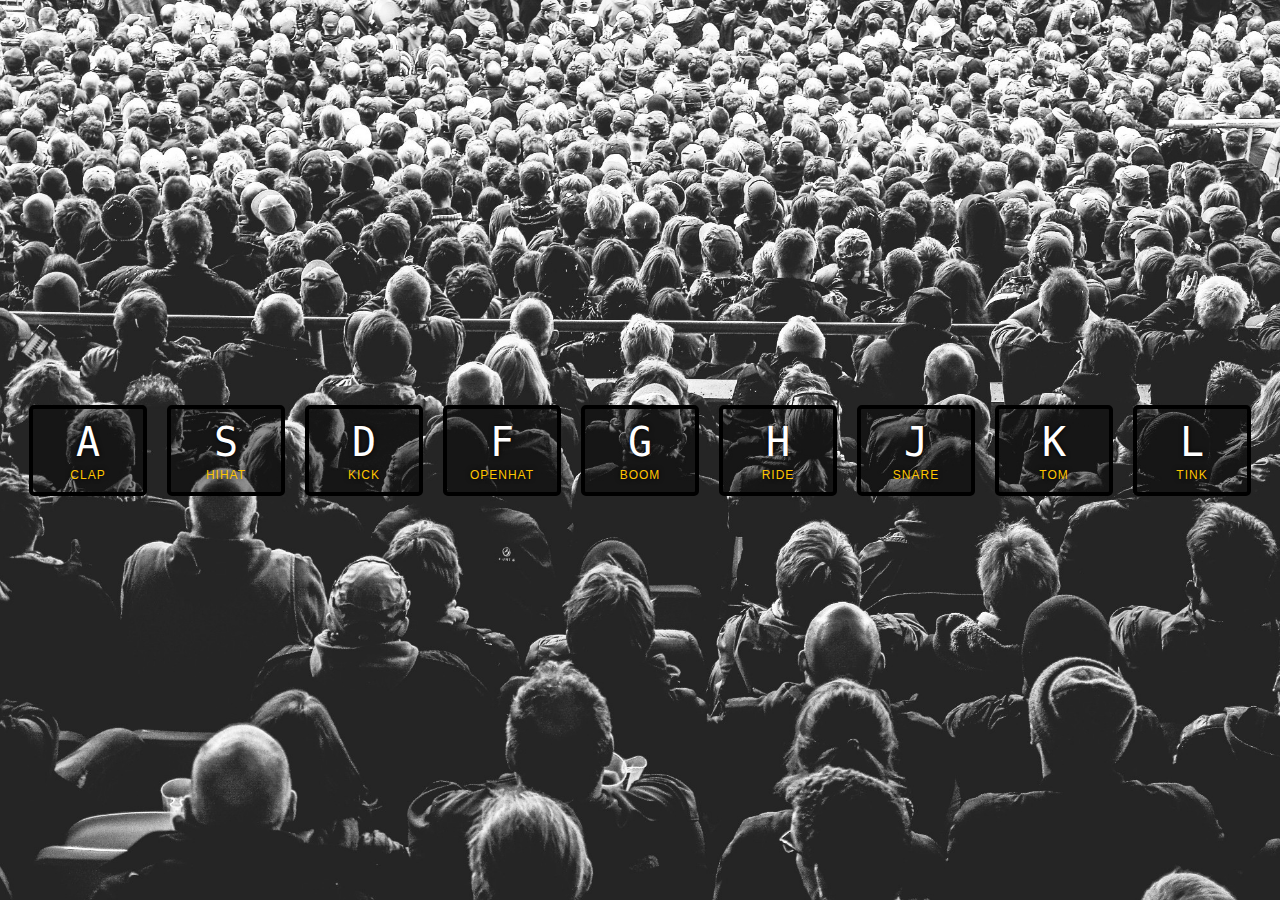
<file: 1 - Drum Kit/index.html>
<!DOCTYPE html>
<html lang="en">
<head>
    <meta charset="UTF-8">
    <meta http-equiv="X-UA-Compatible" content="IE=edge">
    <meta name="viewport" content="width=device-width, initial-scale=1.0">
    <title>Drum Kit</title>
    <link rel="stylesheet" href="style.css">
</head>
<body>
    <div class="keys">
        <div data-key="65" class="key">
            <kbd>A</kbd>
            <span class="sound">clap</span>
        </div>
        <div data-key="83" class="key">
            <kbd>S</kbd>
            <span class="sound">hihat</span>
        </div>
        <div data-key="68" class="key">
            <kbd>D</kbd>
            <span class="sound">kick</span>
        </div>
        <div data-key="70" class="key">
            <kbd>F</kbd>
            <span class="sound">openhat</span>
        </div>
        <div data-key="71" class="key">
            <kbd>G</kbd>
            <span class="sound">boom</span>
        </div>
        <div data-key="72" class="key">
            <kbd>H</kbd>
            <span class="sound">ride</span>
        </div>
        <div data-key="74" class="key">
            <kbd>J</kbd>
            <span class="sound">snare</span>
        </div>
        <div data-key="75" class="key">
            <kbd>K</kbd>
            <span class="sound">tom</span>
        </div>
        <div data-key="76" class="key">
            <kbd>L</kbd>
            <span class="sound">tink</span>
        </div>
    </div>
    <!-- Audio files -->
    <audio data-key="65" src="sounds/clap.wav"></audio>
    <audio data-key="83" src="sounds/hihat.wav"></audio>
    <audio data-key="68" src="sounds/kick.wav"></audio>
    <audio data-key="70" src="sounds/openhat.wav"></audio>
    <audio data-key="71" src="sounds/boom.wav"></audio>
    <audio data-key="72" src="sounds/ride.wav"></audio>
    <audio data-key="74" src="sounds/snare.wav"></audio>
    <audio data-key="75" src="sounds/tom.wav"></audio>
    <audio data-key="76" src="sounds/tink.wav"></audio>
    <!-- Script -->
    <script>
        function removeTransition(event) {
            if (event.propertyName !== 'transform') return; // skip it if it's not a transform
            this.classList.remove('playing');
        }

        function playSound(event) {
            const audio = document.querySelector(`audio[data-key="${event.keyCode}"]`);
            if (!audio) return;  // Stop the function from running
            audio.currentTime = 0; // Resets the audio to the start
            audio.play();
        }

        function animateKey(event) {
            const key = document.querySelector(`.key[data-key="${event.keyCode}"]`);
            key.classList.add('playing');  // Adds playing class to the key, which can be used to change styling of the box when key is pressed
        }

        window.addEventListener('keydown', function(event) {
            // console.log(event);
            // console.log(event.key); // Displays the pressed key in the console
            // console.log(event.keyCode); // Displays the pressed key code in the console
            playSound(event);
            animateKey(event);
        });

        const keys = document.querySelectorAll('.key');
        keys.forEach(key => key.addEventListener('transitionend', removeTransition));
    </script>

</body>
</html>
</file>
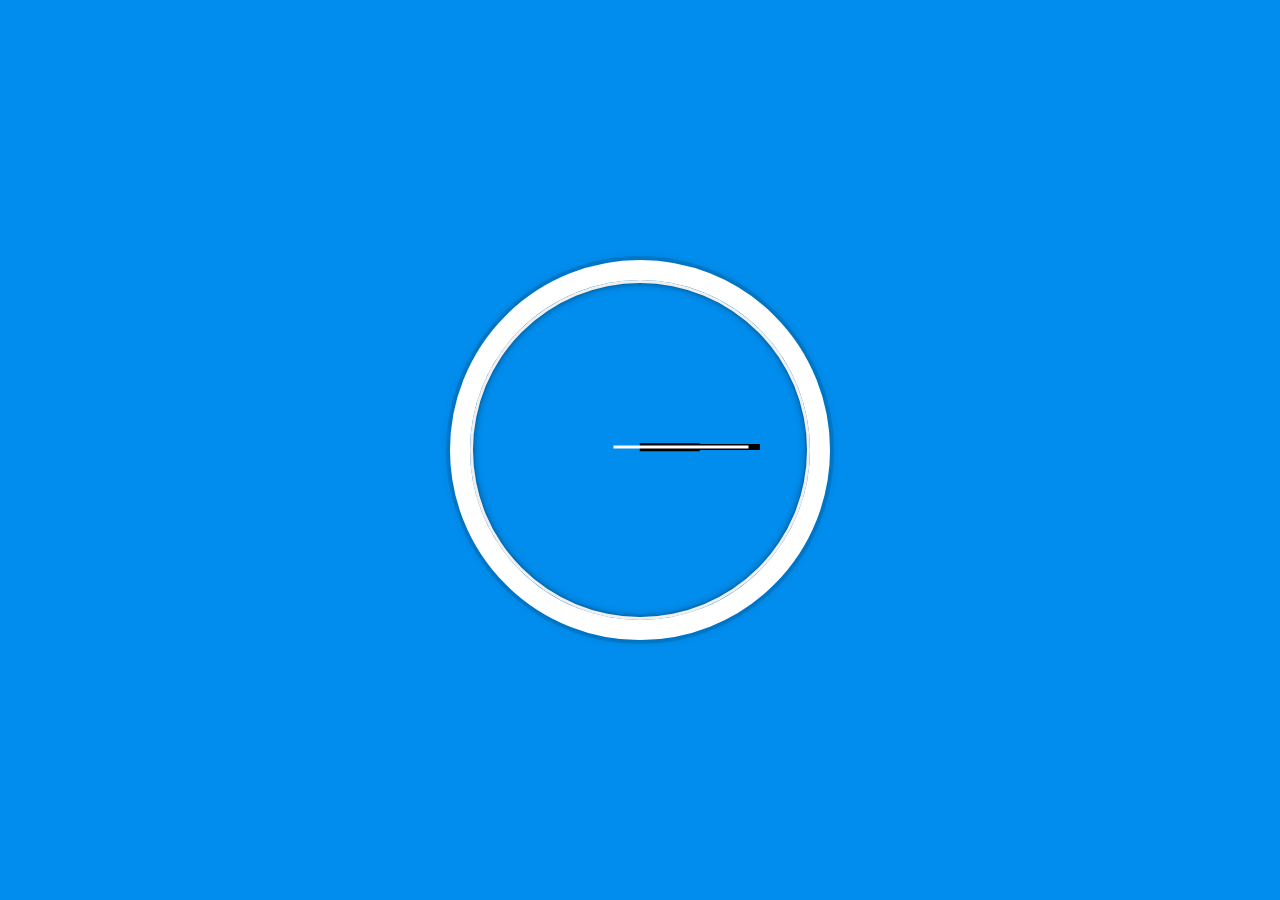
<file: 2 - Clock/index.html>
<!DOCTYPE html>
<html lang="en">
<head>
  <meta charset="UTF-8">
  <meta http-equiv="X-UA-Compatible" content="IE=edge">
  <meta name="viewport" content="width=device-width, initial-scale=1.0">
  <title>Clock</title>
  <link rel="stylesheet" href="style.css">
</head>
<body>
  <div class="clock">
    <div class="clock-face">
      <div class="hand hour-hand"></div>
      <div class="hand min-hand"></div>
      <div class="hand sec-hand"></div>
    </div>
  </div>

  <script>
    const secondHand = document.querySelector('.sec-hand');
    const minuteHand = document.querySelector('.min-hand');
    const hourHand = document.querySelector('.hour-hand');
    function setDate() {
      const now = new Date();
      const seconds = now.getSeconds();
      const minutes = now.getMinutes();
      const hours = now.getHours();

      const secondsDegrees = ((seconds / 60) * 360) + 90;
      secondHand.style.transform = `rotate(${secondsDegrees}deg)`;
      
      const minutesDegrees = ((minutes / 60) * 360) + 90;
      minuteHand.style.transform = `rotate(${minutesDegrees}deg)`;
      
      const hoursDegrees = ((hours / 12) * 360) + 90;
      hourHand.style.transform = `rotate(${hoursDegrees}deg)`;
      console.log(`${hours}:${minutes}:${seconds}`);
    }
    setInterval(setDate, 1000);
  </script>
</body>
</html>
</file>
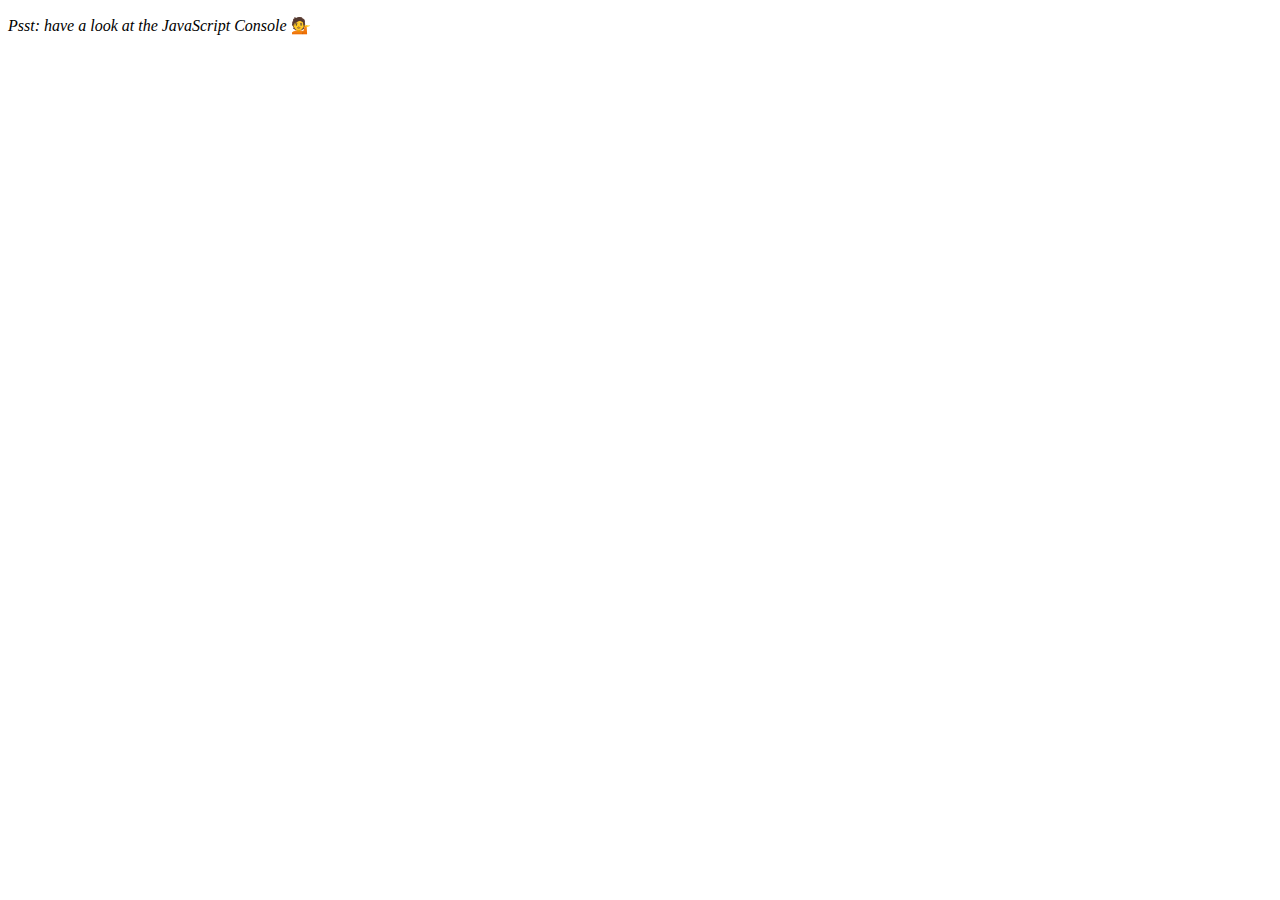
<file: 4 - Array Cardio day 1/index.html>
<!DOCTYPE html>
<html lang="en">
<head>
  <meta charset="UTF-8">
  <title>Array Cardio 💪</title>
  <link rel="icon" href="https://fav.farm/✅" />
</head>
<body>
  <p><em>Psst: have a look at the JavaScript Console</em> 💁</p>
  <script>
    // Get your shorts on - this is an array workout!
    // ## Array Cardio Day 1

    // Some data we can work with

    const inventors = [
      { first: 'Albert', last: 'Einstein', year: 1879, passed: 1955 },
      { first: 'Isaac', last: 'Newton', year: 1643, passed: 1727 },
      { first: 'Galileo', last: 'Galilei', year: 1564, passed: 1642 },
      { first: 'Marie', last: 'Curie', year: 1867, passed: 1934 },
      { first: 'Johannes', last: 'Kepler', year: 1571, passed: 1630 },
      { first: 'Nicolaus', last: 'Copernicus', year: 1473, passed: 1543 },
      { first: 'Max', last: 'Planck', year: 1858, passed: 1947 },
      { first: 'Katherine', last: 'Blodgett', year: 1898, passed: 1979 },
      { first: 'Ada', last: 'Lovelace', year: 1815, passed: 1852 },
      { first: 'Sarah E.', last: 'Goode', year: 1855, passed: 1905 },
      { first: 'Lise', last: 'Meitner', year: 1878, passed: 1968 },
      { first: 'Hanna', last: 'Hammarström', year: 1829, passed: 1909 }
    ];

    const people = [
      'Bernhard, Sandra', 'Bethea, Erin', 'Becker, Carl', 'Bentsen, Lloyd', 'Beckett, Samuel', 'Blake, William', 'Berger, Ric', 'Beddoes, Mick', 'Beethoven, Ludwig',
      'Belloc, Hilaire', 'Begin, Menachem', 'Bellow, Saul', 'Benchley, Robert', 'Blair, Robert', 'Benenson, Peter', 'Benjamin, Walter', 'Berlin, Irving',
      'Benn, Tony', 'Benson, Leana', 'Bent, Silas', 'Berle, Milton', 'Berry, Halle', 'Biko, Steve', 'Beck, Glenn', 'Bergman, Ingmar', 'Black, Elk', 'Berio, Luciano',
      'Berne, Eric', 'Berra, Yogi', 'Berry, Wendell', 'Bevan, Aneurin', 'Ben-Gurion, David', 'Bevel, Ken', 'Biden, Joseph', 'Bennington, Chester', 'Bierce, Ambrose',
      'Billings, Josh', 'Birrell, Augustine', 'Blair, Tony', 'Beecher, Henry', 'Biondo, Frank'
    ];

    // Array.prototype.filter()
    // 1. Filter the list of inventors for those who were born in the 1500's
    const fifteen = inventors.filter(inventor => (inventor.year >= 1500 && inventor.year < 1600));

    console.table(fifteen);

    // Array.prototype.map()
    // 2. Give us an array of the inventor first and last names
    const fullNames = inventors.map(inventor => `${inventor.first} ${inventor.last}`);
    console.log(fullNames);

    // Array.prototype.sort()
    // 3. Sort the inventors by birthdate, oldest to youngest
    // const ordered = inventors.sort(function(a, b) {
    //   if(a.year > b.year) {
    //     return 1;
    //   } else {
    //     return -1;
    //   }
    // });

    const ordered = inventors.sort((a, b) => a.year > b.year ? 1 : -1);
    console.table(ordered);

    // Array.prototype.reduce()
    // 4. How many years did all the inventors live?
    const totalYears = inventors.reduce((total, inventor) => {
      return total + (inventor.passed - inventor.year);
    }, 0);

    console.log(totalYears);

    // 5. Sort the inventors by years lived
    const oldest = inventors.sort(function(a, b) {
      const lastInventor = a.passed - a.year;
      const nextInventor = b.passed - b.year;
      return lastInventor > nextInventor ? -1 : 1;
    });
    console.table(oldest);

    // 6. create a list of Boulevards in Paris that contain 'de' anywhere in the name
    // https://en.wikipedia.org/wiki/Category:Boulevards_in_Paris

    // const category = document.querySelector('.mw-category');
    // const links = Array.from(category.querySelectorAll('a'));
    // const de = links
    //             .map(link => link.textContent)
    //             .filter(streetName => streetName.includes('de'));

    // 7. sort Exercise
    // Sort the people alphabetically by last name
    const alpha = people.sort((lastOne, nextOne) => {
      const [aLast, aFirst] = lastOne.split(', ');
      const [bLast, bFirst] = nextOne.split(', ');
      return aLast > bLast ? 1 : -1;
    });
    console.log(alpha);

    // 8. Reduce Exercise
    // Sum up the instances of each of these
    const data = ['car', 'car', 'truck', 'truck', 'bike', 'walk', 'car', 'van', 'bike', 'walk', 'car', 'van', 'car', 'truck', 'pogostick'];

    const transportation = data.reduce(function(obj, item) {
      if (!obj[item]) {
        obj[item] = 0;
      }
      obj[item]++;
      return obj;
    }, {});

    console.log(transportation);

  </script>
</body>
</html>
</file>
<file: 1 - Drum Kit/style.css>
html {
  font-size: 10px;
  background: url('./background.jpg') bottom center;
  background-size: cover;
}

body,html {
  margin: 0;
  padding: 0;
  font-family: sans-serif;
}

.keys {
  display: flex;
  flex: 1;
  min-height: 100vh;
  align-items: center;
  justify-content: center;
}

.key {
  border: .4rem solid black;
  border-radius: .5rem;
  margin: 1rem;
  font-size: 1.5rem;
  padding: 1rem .5rem;
  transition: all .07s ease;
  width: 10rem;
  text-align: center;
  color: white;
  background: rgba(0,0,0,0.4);
  text-shadow: 0 0 .5rem black;
}

.playing {
  transform: scale(1.1);
  border-color: #ffc600;
  box-shadow: 0 0 1rem #ffc600;
}

kbd {
  display: block;
  font-size: 4rem;
}

.sound {
  font-size: 1.2rem;
  text-transform: uppercase;
  letter-spacing: .1rem;
  color: #ffc600;
}
</file>
<file: 2 - Clock/style.css>
html {
  background: #018DED url(https://unsplash.it/1500/1000?image=881&blur=5);
  background-size: cover;
  font-family: 'helvetica neue';
  text-align: center;
  font-size: 10px;
}

body {
  margin: 0;
  font-size: 2rem;
  display: flex;
  flex: 1;
  min-height: 100vh;
  align-items: center;
}

.clock {
  width: 30rem;
  height: 30rem;
  border: 20px solid white;
  border-radius: 50%;
  margin: 50px auto;
  position: relative;
  padding: 2rem;
  box-shadow:
    0 0 0 4px rgba(0,0,0,0.1),
    inset 0 0 0 3px #EFEFEF,
    inset 0 0 10px black,
    0 0 10px rgba(0,0,0,0.2);
}

.clock-face {
  position: relative;
  width: 100%;
  height: 100%;
  transform: translateY(-3px); /* account for the height of the clock hands */
}

.hand {
  /* width: 50%;
  height: 6px;
  background: black;
  position: absolute;
  top: 50%;
  transform-origin: 100%; */
  position: absolute;
  top: 0;
  right: 0;
  bottom: 0;
  left: 0;
  transform: rotate(90deg);
  transition: all 0.05s;
  transition-timing-function: cubic-bezier(0.1, 2.7, 0.58, 1);
}

.sec-hand {
  background: #fff;
  height: 45%;
  left: 49.5%;
  position: absolute;
  top: 14%;
  transform-origin: 50% 80%;
  width: 1%;
  z-index: 8;
}

.min-hand {
  background: #000;
  height: 40%;
  left: 49%;
  position: absolute;
  top: 10%;
  transform-origin: 50% 100%;
  width: 2%;
}

.hour-hand {
  background: #000;
  height: 20%;
  left: 48.75%;
  position: absolute;
  top: 30%;
  transform-origin: 50% 100%;
  width: 2.5%;
}
</file>
